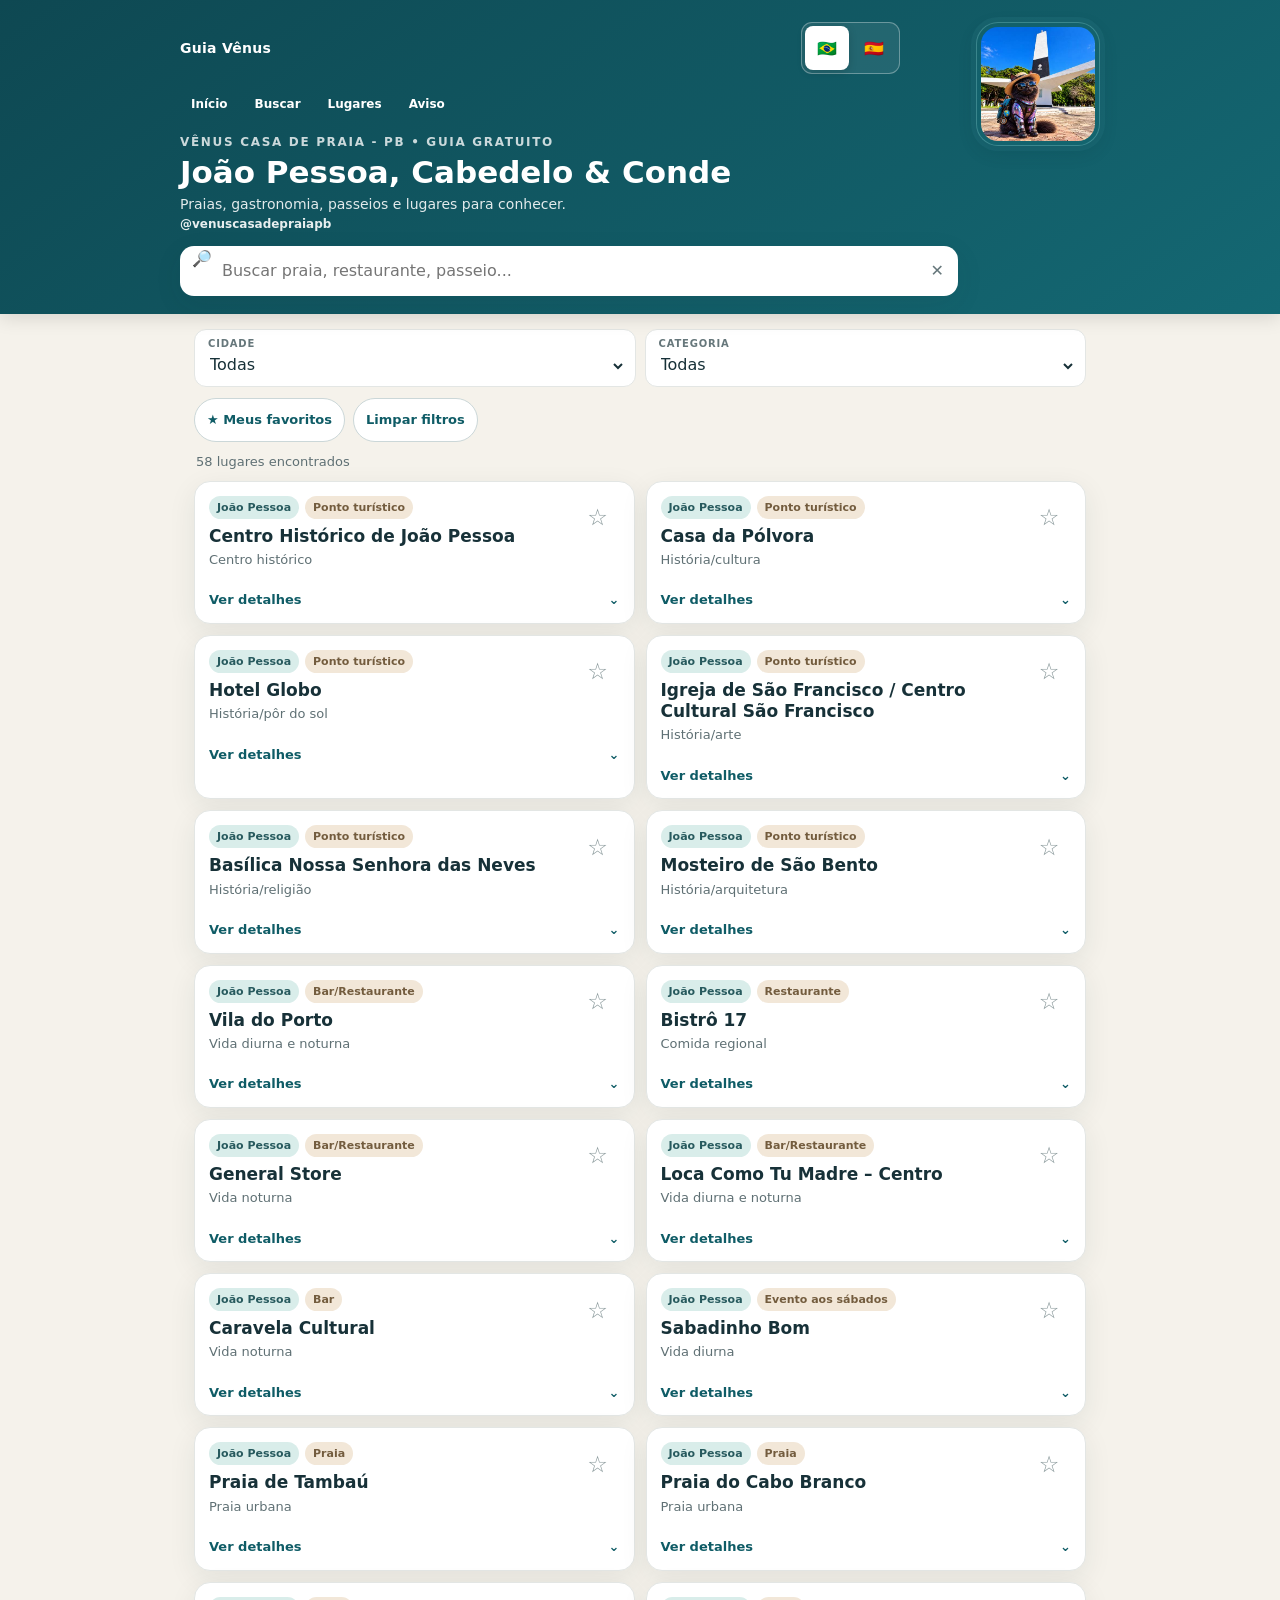
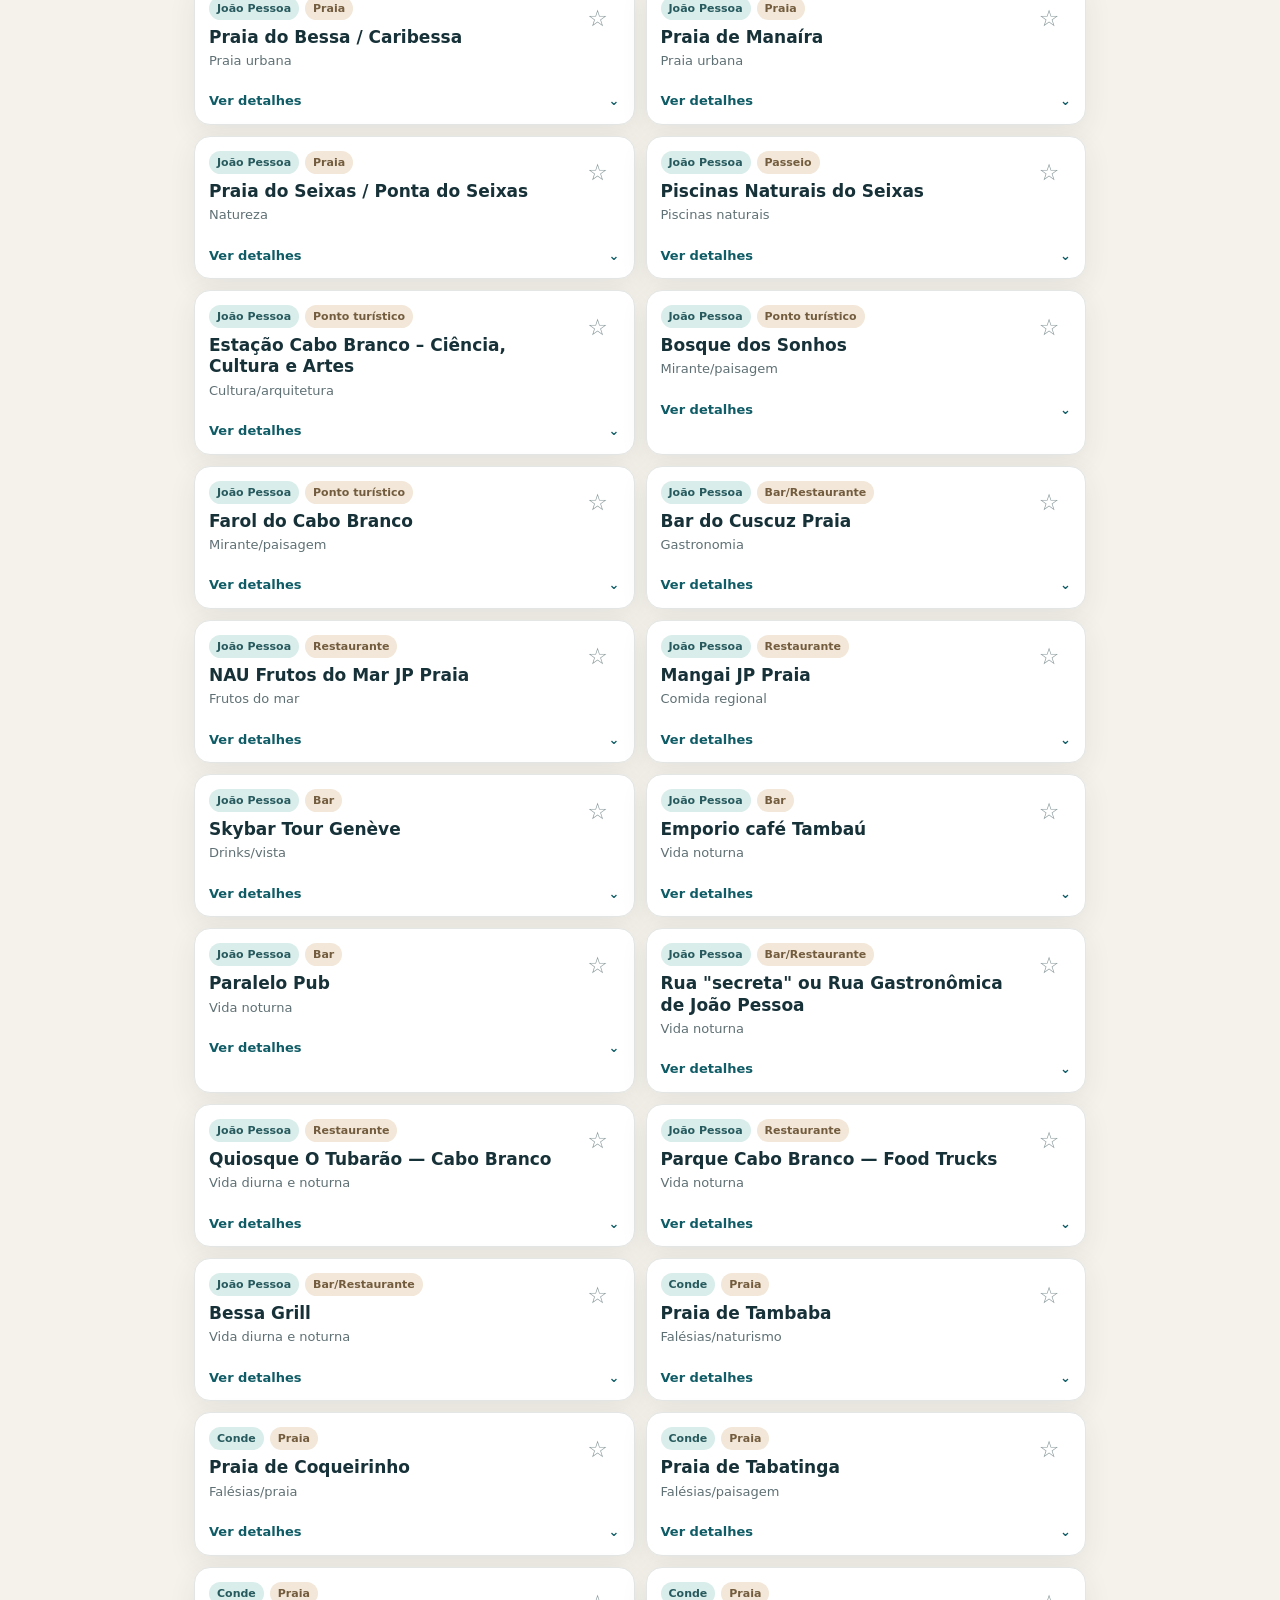
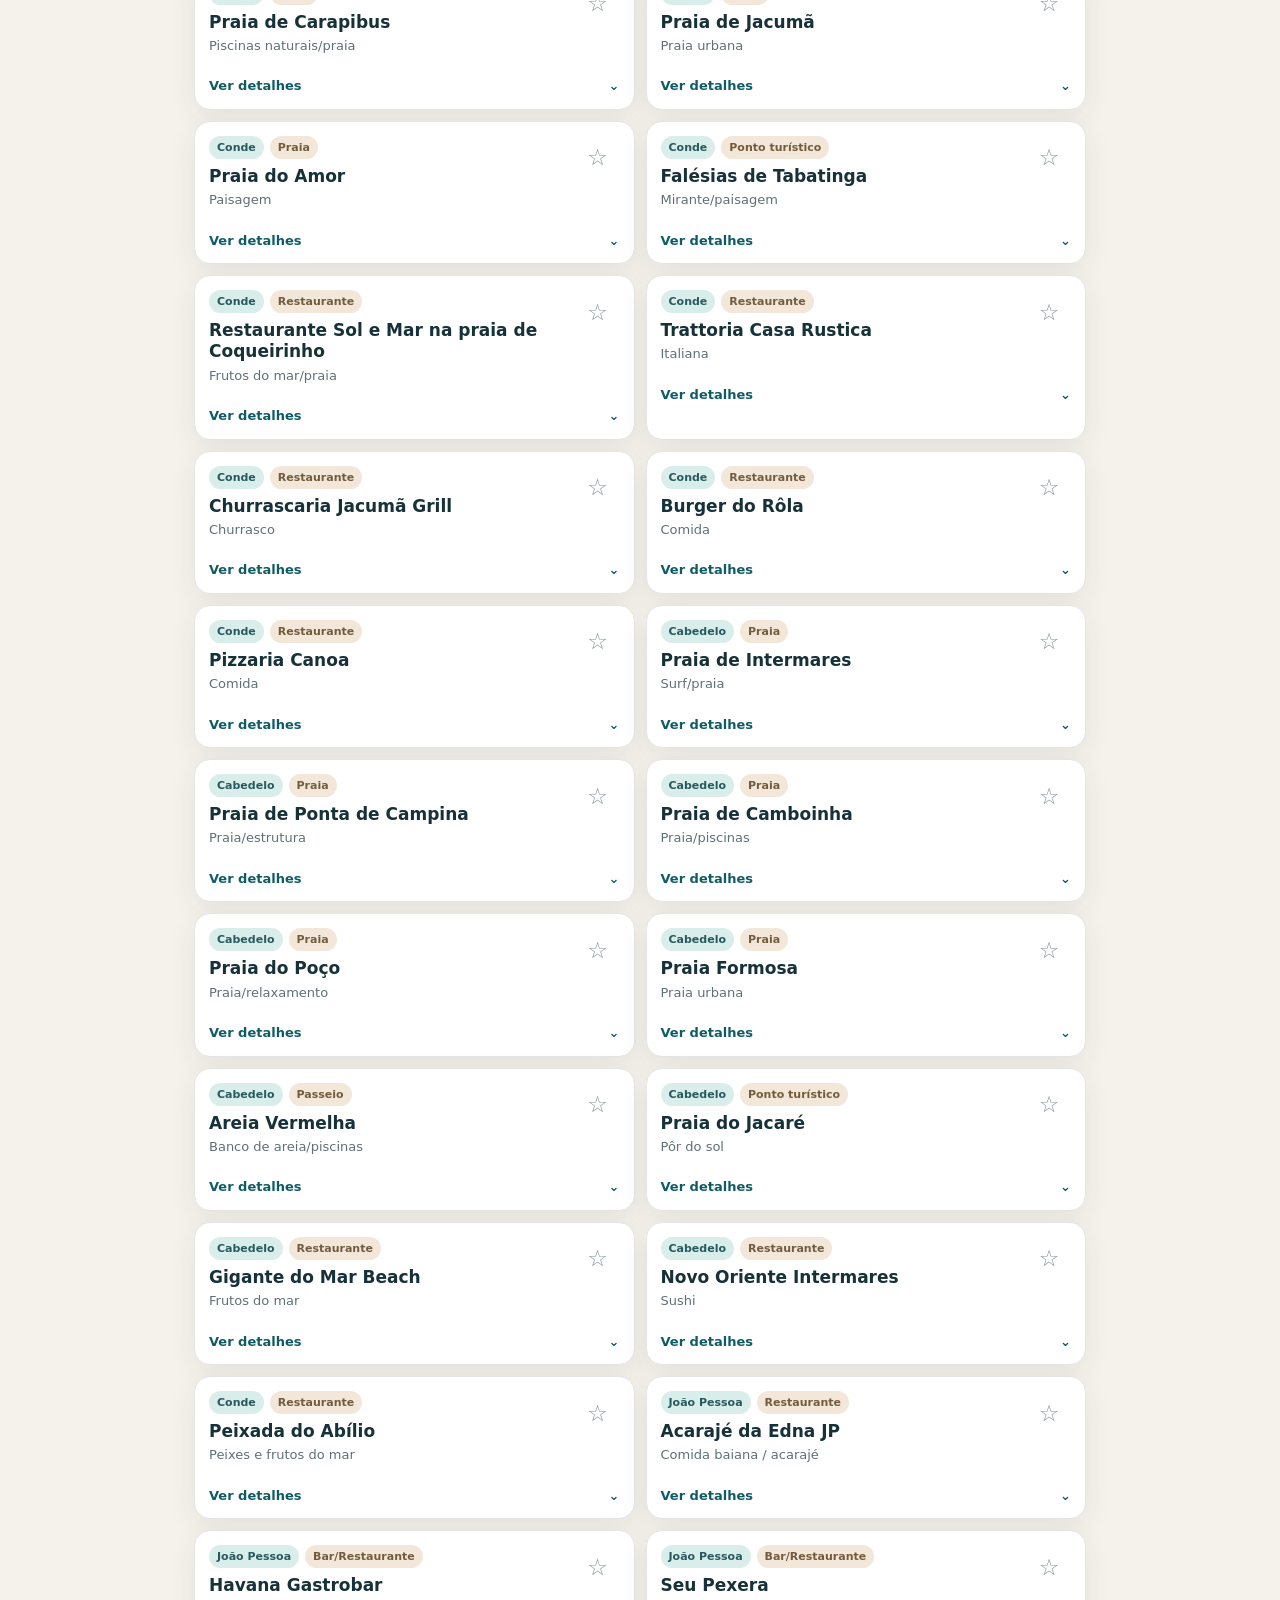
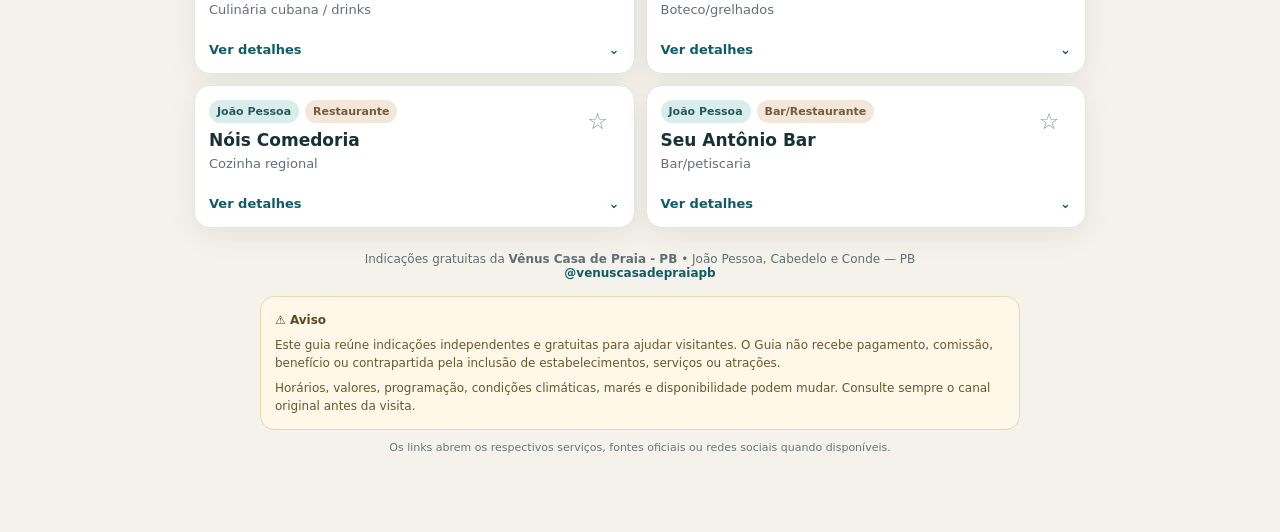
<file: index.html>
<!doctype html>
<html lang="pt-BR">
<head>
  <meta charset="utf-8">
  <meta name="viewport" content="width=device-width,initial-scale=1,viewport-fit=cover">
  <meta name="theme-color" content="#0f5c66">
  <meta name="description" content="Guia Vênus com indicações em João Pessoa, Cabedelo e Conde: praias, gastronomia, passeios, cultura e pontos turísticos.">
  <meta property="og:title" content="Guia Vênus — João Pessoa, Cabedelo e Conde">
  <meta property="og:description" content="Alguns cantos da Paraíba que a gente gosta e indicaria aos amigos.">
  <meta property="og:type" content="website">
  <meta property="og:url" content="https://guia-lugares-pb.vercel.app/">
  <meta property="og:image" content="https://guia-lugares-pb.vercel.app/guia-venus-turista.jpg">
  <meta property="og:image:alt" content="Vênus turista em frente ao Farol do Cabo Branco, em João Pessoa">
  <meta name="twitter:card" content="summary_large_image">
  <meta name="twitter:title" content="Guia Vênus — João Pessoa, Cabedelo e Conde">
  <meta name="twitter:description" content="Alguns cantos da Paraíba que a gente gosta e indicaria aos amigos.">
  <meta name="twitter:image" content="https://guia-lugares-pb.vercel.app/guia-venus-turista.jpg">
  <title>Guia Vênus — João Pessoa, Cabedelo e Conde</title>
  <link rel="manifest" href="manifest.webmanifest">
  <link rel="icon" href="icon-192.png">
  <link rel="stylesheet" href="style.css?v=20260925c">
  <link rel="stylesheet" href="ux-venus.css?v=20260925c">
</head>
<body>
<header class="hero">
  <div class="hero-inner brand-wrap">
    <a class="venus-logo-link" href="https://www.instagram.com/venuscasadepraiapb/" target="_blank" rel="noopener" aria-label="Instagram da Vênus Casa de Praia - PB">
      <img class="venus-logo" src="guia-venus-turista.jpg" alt="Vênus turista em frente ao Farol do Cabo Branco, em João Pessoa">
    </a>
    <div class="eyebrow">Vênus Casa de Praia - PB • Guia gratuito</div>
    <h1>João Pessoa, Cabedelo & Conde</h1>
    <p class="subtitle">Praias, gastronomia, passeios e lugares para conhecer.</p>
    <a class="brand-handle" href="https://www.instagram.com/venuscasadepraiapb/" target="_blank" rel="noopener">@venuscasadepraiapb</a>
    <div class="toolbar">
      <div class="search">
        <span aria-hidden="true">🔎</span>
        <input id="search" type="search" placeholder="Buscar praia, restaurante, passeio..." autocomplete="off" aria-label="Buscar lugares">
        <button id="clear" title="Limpar filtros" aria-label="Limpar busca e filtros">✕</button>
      </div>
    </div>
  </div>
</header>

<main class="main">
  <section class="filters" aria-label="Filtros">
    <div class="select-wrap">
      <label for="cidade">Cidade</label>
      <select id="cidade"></select>
    </div>
    <div class="select-wrap">
      <label for="categoria">Categoria</label>
      <select id="categoria"></select>
    </div>
  </section>

  <div class="actions">
    <button id="favFilter" class="pill" aria-pressed="false">★ Meus favoritos</button>
    <button class="pill" onclick="clearAll()">Limpar filtros</button>
  </div>

  <div id="count" class="count"></div>
  <section id="cards" class="cards" aria-live="polite"></section>

  <div class="footer">
    <div class="footer-brand">
      Uma seleção da <strong>Vênus Casa de Praia - PB</strong> • João Pessoa, Cabedelo e Conde — PB<br>
      <a href="https://www.instagram.com/venuscasadepraiapb/" target="_blank" rel="noopener">@venuscasadepraiapb</a>
    </div>
    <div class="footer-warning">
      <strong>⚠️ Aviso</strong>
      <p>Este é um <strong>guia gratuito de indicações independentes</strong>. O Guia não recebe pagamento, comissão, benefício ou contrapartida pela inclusão de estabelecimentos, serviços ou atrações.</p>
      <p>Informações como horários, valores, programação, condições climáticas, marés e disponibilidade podem mudar. Sempre consulte o canal oficial antes da visita.</p>
    </div>
    <div class="footer-links-note">Os links abrem os respectivos serviços, fontes oficiais ou redes sociais quando disponíveis.</div>
  </div>
</main>

<button id="install" class="install">＋ Instalar guia no celular</button>

<script src="dados.js?v=20260925c"></script>
<script src="app.js?v=20260925c"></script>
<script src="ux-venus.js?v=20260925c"></script>
<script>
if("serviceWorker" in navigator){
  window.addEventListener("load",()=>navigator.serviceWorker.register("sw.js").catch(()=>{}));
}
</script>
<script>
  window.va = window.va || function () { (window.vaq = window.vaq || []).push(arguments); };
</script>
<script defer src="https://cdn.vercel-insights.com/v1/script.js"></script>
</body>
</html>
</file>
<file: style.css>
:root{
  --bg:#f5f2eb;--card:#ffffff;--ink:#173138;--muted:#66777b;--accent:#0f5c66;
  --accent2:#d9edea;--sand:#eadcc6;--line:#e3e6e4;--danger:#8a3b3b;
  --shadow:0 8px 28px rgba(20,50,55,.08)
}

*{box-sizing:border-box}

html{scroll-behavior:smooth}

body{
  margin:0;
  font-family:Inter,system-ui,-apple-system,BlinkMacSystemFont,"Segoe UI",sans-serif;
  background:var(--bg);
  color:var(--ink)
}

button,input,select{font:inherit}

a{text-decoration:none;color:inherit}

.hero{
  padding:22px 18px 18px;
  background:linear-gradient(145deg,#0e4852,#146873);
  color:white;
  position:sticky;
  top:0;
  z-index:20;
  box-shadow:0 4px 18px rgba(0,0,0,.12)
}

.hero-inner{max-width:920px;margin:auto}

.eyebrow{
  font-size:12px;
  letter-spacing:.14em;
  text-transform:uppercase;
  opacity:.78;
  font-weight:700
}

h1{
  font-size:25px;
  line-height:1.15;
  margin:6px 0 5px
}

.subtitle{
  margin:0;
  font-size:14px;
  opacity:.88
}

.toolbar{
  max-width:920px;
  margin:14px auto 0;
  display:grid;
  gap:10px
}

.search{
  display:flex;
  gap:8px;
  background:white;
  border-radius:14px;
  padding:3px 4px 3px 12px;
  box-shadow:var(--shadow)
}

.search input{
  border:0;
  outline:0;
  min-width:0;
  flex:1;
  padding:11px 2px;
  color:var(--ink);
  background:transparent
}

.search button{
  border:0;
  background:transparent;
  padding:8px 10px;
  cursor:pointer;
  color:var(--muted)
}

.main{
  max-width:920px;
  margin:auto;
  padding:15px 14px 70px
}

.filters{
  display:grid;
  grid-template-columns:1fr 1fr;
  gap:9px
}

.select-wrap{
  background:white;
  border:1px solid var(--line);
  border-radius:12px;
  padding:3px 9px
}

.select-wrap label{
  display:block;
  font-size:10px;
  text-transform:uppercase;
  letter-spacing:.08em;
  color:var(--muted);
  padding:5px 4px 0;
  font-weight:700
}

.select-wrap select{
  width:100%;
  border:0;
  outline:0;
  background:white;
  color:var(--ink);
  padding:5px 2px 8px
}

.actions{
  display:flex;
  gap:8px;
  align-items:center;
  margin:11px 0 7px;
  overflow-x:auto;
  padding-bottom:2px
}

.pill{
  white-space:nowrap;
  border:1px solid #cbd7d8;
  background:white;
  color:var(--accent);
  border-radius:999px;
  padding:8px 12px;
  font-size:13px;
  font-weight:650;
  cursor:pointer
}

.pill.active{
  background:var(--accent);
  color:white;
  border-color:var(--accent)
}

.count{
  font-size:13px;
  color:var(--muted);
  margin:10px 2px 12px
}

.cards{
  display:grid;
  gap:11px
}

.card{
  background:var(--card);
  border:1px solid var(--line);
  border-radius:16px;
  box-shadow:var(--shadow);
  overflow:hidden
}

.card-head{
  padding:14px 14px 12px;
  display:grid;
  grid-template-columns:1fr auto;
  gap:12px;
  align-items:start
}

.badges{
  display:flex;
  gap:6px;
  flex-wrap:wrap;
  margin-bottom:7px
}

.badge{
  font-size:11px;
  border-radius:999px;
  padding:5px 8px;
  background:var(--accent2);
  color:#275a5e;
  font-weight:700
}

.badge.sand{
  background:#f2e7d8;
  color:#735c3e
}

.card h2{
  font-size:17px;
  line-height:1.25;
  margin:0 0 5px
}

.profile{
  font-size:13px;
  color:var(--muted);
  margin:0
}

.fav{
  border:0;
  background:transparent;
  font-size:23px;
  cursor:pointer;
  line-height:1;
  color:#8a999b;
  padding:3px
}

.fav.on{
  color:#c58d20
}

.details{
  border-top:1px solid var(--line);
  padding:12px 14px 14px;
  display:none
}

.card.open .details{
  display:block
}

.desc{
  font-size:14px;
  line-height:1.48;
  margin:0 0 13px;
  color:#344e53
}

.meta{
  font-size:12px;
  color:var(--muted);
  margin:0 0 12px
}

.buttons{
  display:grid;
  grid-template-columns:1fr 1fr;
  gap:8px
}

.btn{
  display:flex;
  justify-content:center;
  align-items:center;
  gap:7px;
  border-radius:11px;
  padding:10px 8px;
  font-size:13px;
  font-weight:750;
  border:1px solid var(--accent);
  background:white;
  color:var(--accent)
}

.btn.primary{
  background:var(--accent);
  color:white
}

.btn.disabled{
  opacity:.45;
  pointer-events:none
}

/* BotÃ£o acessÃ­vel para abrir e fechar os detalhes dos lugares */
.toggle{
  display:flex;
  width:100%;
  justify-content:space-between;
  align-items:center;
  padding:10px 14px 12px;
  cursor:pointer;
  color:var(--accent);
  font-size:13px;
  font-weight:750;
  background:transparent;
  border:0;
  text-align:left
}

/* Destaque visÃ­vel para navegaÃ§Ã£o pelo teclado */
.toggle:focus-visible{
  outline:2px solid var(--accent);
  outline-offset:-3px
}

.empty{
  text-align:center;
  background:white;
  border:1px dashed #bccaca;
  border-radius:16px;
  padding:30px 18px;
  color:var(--muted)
}

.notice{
  background:#fff7e7;
  border:1px solid #ead7aa;
  border-radius:13px;
  padding:11px 12px;
  margin:0 0 12px;
  font-size:12px;
  line-height:1.45;
  color:#69572f
}

.footer{
  text-align:center;
  color:var(--muted);
  font-size:12px;
  padding:24px 4px 6px
}

.footer-brand{
  padding:0 10px 16px
}

.footer-warning{
  max-width:760px;
  margin:0 auto;
  padding:14px 14px;
  background:#fff7e7;
  border:1px solid #ead7aa;
  border-radius:14px;
  color:#69572f;
  line-height:1.5;
  text-align:left
}

.footer-warning strong{
  color:#5c491f
}

.footer-warning p{
  margin:7px 0 0
}

.footer-links-note{
  max-width:760px;
  margin:10px auto 0;
  padding:0 12px;
  font-size:11px;
  line-height:1.45;
  color:var(--muted)
}

.install{
  display:none;
  position:fixed;
  bottom:14px;
  left:50%;
  transform:translateX(-50%);
  z-index:30;
  border:0;
  border-radius:999px;
  padding:11px 16px;
  background:#163e46;
  color:white;
  font-weight:750;
  box-shadow:0 8px 28px rgba(0,0,0,.18);
  cursor:pointer
}

@media(min-width:700px){
  h1{
    font-size:31px
  }

  .toolbar{
    grid-template-columns:1fr
  }

  .filters{
    grid-template-columns:1fr 1fr
  }

  .cards{
    grid-template-columns:1fr 1fr
  }
}

@media(prefers-reduced-motion:reduce){
  html{
    scroll-behavior:auto
  }
}

.brand-wrap{
  position:relative;
  padding-right:120px
}

.venus-logo-link{
  position:absolute;
  right:0;
  top:0;
  width:104px;
  height:104px;
  border-radius:22px;
  overflow:hidden;
  padding:4px;
  box-sizing:border-box;
  border:1px solid rgba(159,224,226,.28);
  box-shadow:0 6px 18px rgba(4,52,59,.16),0 0 0 5px rgba(102,198,203,.07);
  background:rgba(24,119,127,.22)
}

.venus-logo{
  width:100%;
  height:100%;
  object-fit:cover;
  object-position:center;
  border-radius:17px;
  display:block
}

.brand-handle{
  display:inline-block;
  margin-top:5px;
  font-size:12px;
  font-weight:700;
  color:white;
  opacity:.9
}

.brand-handle:hover{
  text-decoration:underline
}

.footer a{
  font-weight:700;
  color:var(--accent)
}

@media(min-width:700px){
  .brand-wrap{
    padding-right:142px
  }

  .venus-logo-link{
    width:124px;
    height:124px
  }
}
</file>
<file: ux-venus.css>
/* Camada de UX — Guia Vênus
   Foco: Nielsen, contraste, mobile-first, menu responsivo e PT/ES. */

.guide-ux-controls{
  display:flex;
  align-items:center;
  justify-content:space-between;
  gap:12px;
  min-height:44px;
  margin-bottom:8px;
  padding-right:58px;
}

.guide-ux-title{
  font-size:14px;
  letter-spacing:.02em;
}

.guide-ux-actions{
  display:flex;
  align-items:center;
  gap:8px;
}

.guide-language{
  display:flex;
  gap:3px;
  padding:3px;
  border:1px solid rgba(255,255,255,.32);
  border-radius:11px;
  background:rgba(255,255,255,.08);
}

.guide-lang,
.guide-menu-button{
  min-width:44px;
  min-height:44px;
  border:0;
  border-radius:8px;
  background:transparent;
  color:white;
  cursor:pointer;
  display:grid;
  place-items:center;
}

.guide-lang.active{
  background:white;
  color:#173138;
  box-shadow:0 2px 8px rgba(0,0,0,.16);
}

.guide-menu-button{
  display:none;
  border:1px solid rgba(255,255,255,.34);
  font-size:1.3rem;
}

.guide-nav{
  display:flex;
  gap:5px;
  margin:0 0 9px;
}

.guide-nav a{
  min-height:44px;
  display:inline-flex;
  align-items:center;
  padding:9px 11px;
  border-radius:9px;
  color:white;
  font-size:12px;
  font-weight:750;
}

.guide-nav a:hover{
  background:rgba(255,255,255,.12);
}

button,
a,
input,
select{
  -webkit-tap-highlight-color:transparent;
}

button:focus-visible,
a:focus-visible,
input:focus-visible,
select:focus-visible{
  outline:3px solid #f3c86b!important;
  outline-offset:3px!important;
}

.toggle,
.fav,
.btn,
.pill,
.search button,
.install{
  min-height:44px;
}

.fav{
  min-width:44px;
}

.profile,
.meta,
.count,
.footer{
  color:#5f7074;
}

@media(max-width:699px){
  .hero{
    position:relative;
    top:auto;
  }

  .guide-menu-button{display:grid}

  .guide-nav{
    display:none;
    grid-template-columns:1fr 1fr;
    padding:8px;
    margin-bottom:10px;
    background:rgba(9,61,69,.96);
    border:1px solid rgba(255,255,255,.16);
    border-radius:12px;
  }

  .guide-nav.open{display:grid}

  .guide-nav a{
    justify-content:flex-start;
  }

  .guide-ux-controls{
    padding-right:54px;
  }

  .filters{
    grid-template-columns:1fr 1fr;
  }
}

@media(max-width:430px){
  .guide-ux-title{display:none}
  .filters{grid-template-columns:1fr}
}


.guide-back-top{
  position:fixed;
  right:16px;
  bottom:18px;
  z-index:35;
  width:46px;
  height:46px;
  border:0;
  border-radius:50%;
  background:#0f5c66;
  color:#fff;
  box-shadow:0 8px 24px rgba(20,50,55,.22);
  font-size:1.25rem;
  font-weight:800;
  cursor:pointer;
  opacity:0;
  pointer-events:none;
  transform:translateY(8px);
  transition:opacity .18s ease,transform .18s ease;
}
.guide-back-top.show{opacity:1;pointer-events:auto;transform:translateY(0)}
.guide-back-top:focus-visible{outline:3px solid #f3c86b;outline-offset:3px}
</file>
